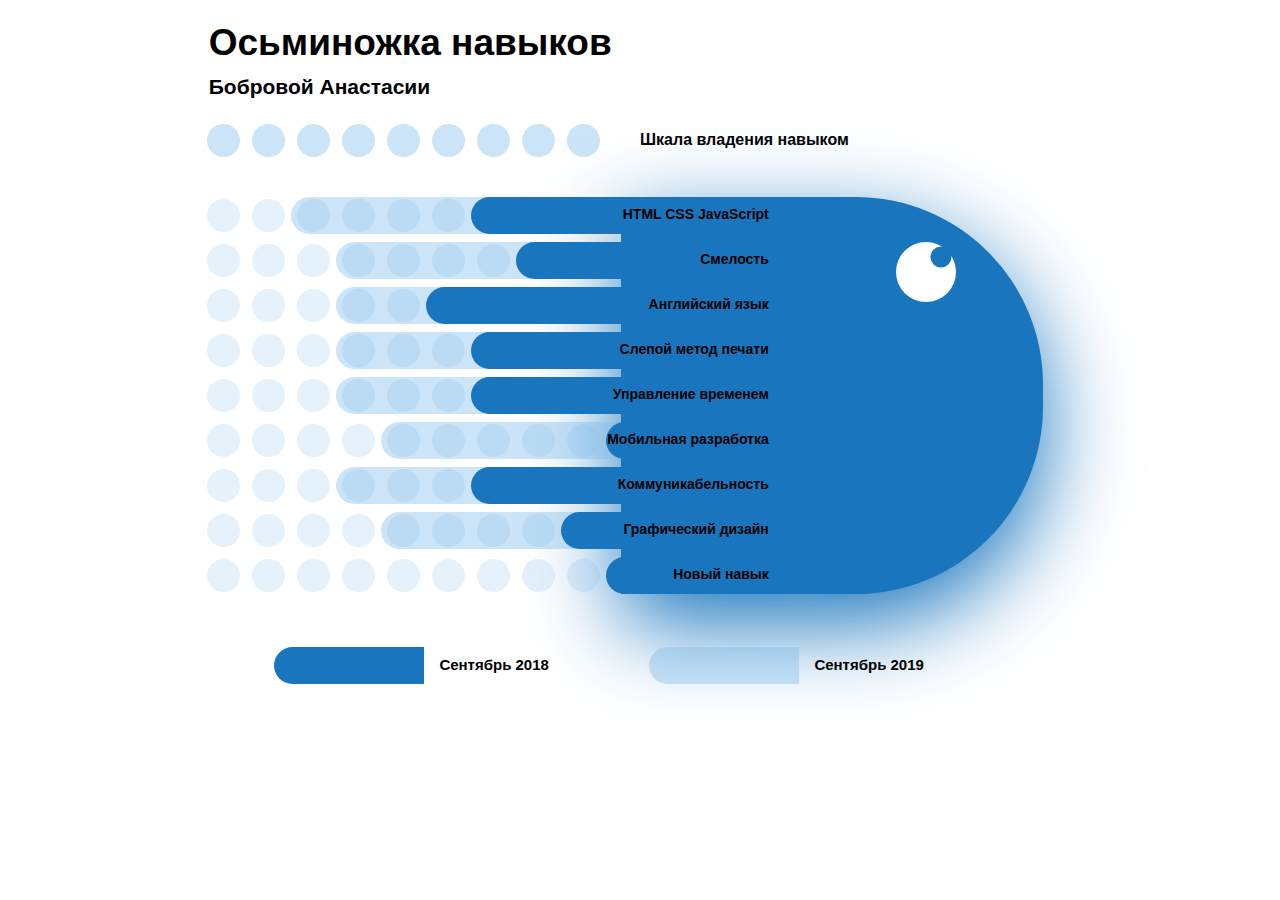
<file: index.html>
<!DOCTYPE html>
<html lang = "ru">
<head>
	<meta charset="utf-8">
	<title>Octopus</title>
	<link rel ="stylesheet" href = "css/main.css">
</head>
<body>

<div style="position:relative;margin-left: auto;margin-right: auto;width:62.5em;height: 45em;font-size: 15px;">
<div style="position:relative; margin-top: 2em; left:2.5em;width: 30em; height: 5em; ">
	<p style="font-size: 37px; line-height: 26px; padding-bottom: 10px;"><span style="font-family: Arial; letter-spacing: 0px; font-weight: 700; font-style: normal;">Осьминожка навыков</span></p>
	<p style="font-size: 21px; line-height: 42px; padding-bottom: 0px;"><span style="font-family: Arial; letter-spacing: 0px; font-weight: 700; font-style: normal;">Бобровой Анастасии</span></p>
</div>

<div style="position: relative;width:62.5em;height:3.1em;">
	<div class="skill-scale" style="position: absolute;top:1.87em;"></div>
	<p style="font-size: 16px; line-height: 22px;"><span style="position: relative;top:1.5em;left:50%;font-family: Arial; letter-spacing: 0px; font-weight: 600; font-style: normal;">Шкала владения навыком</span></p>
</div>

<div class="octopus">
	<div class="octopus-head">
    	<div class="octopus-head__eye"></div>
    </div>
    <div style="position:relative; width:40.5em; height: 3em;">
    	<div class="skil1" style="width:32.5em;"></div>
		<div class="skil2"></div>
		<div class="skill-scale-octopus" style="width:20.5em;"><span class="skills">HTML CSS JavaScript</span></div>
	</div>
	<div style="position:relative; width:40.5em; height: 3em;">
    	<div class="skil1" style="width:29.5em;"></div>
		<div class="skil2"></div>
		<div class="skill-scale-octopus" style="width:17.5em;"><span class="skills">Смелость</span></div>
	</div>
	<div style="position:relative; width:40.5em; height: 3em;">
    	<div class="skil1" style="width:29.5em;"></div>
		<div class="skil2"></div>
		<div class="skill-scale-octopus" style="width:23.5em;"><span class="skills">Английский язык</span></div>
	</div>
	<div style="position:relative; width:40.5em; height: 3em;">
    	<div class="skil1" style="width:29.5em;"></div>
		<div class="skil2"></div>
		<div class="skill-scale-octopus" style="width:20.5em;"><span class="skills">Слепой метод печати</span></div>
	</div>
	<div style="position:relative; width:40.5em; height: 3em;">
    	<div class="skil1" style="width:29.5em;"></div>
		<div class="skil2"></div>
		<div class="skill-scale-octopus" style="width:20.5em;"><span class="skills">Управление временем</span></div>
	</div>
	<div style="position:relative; width:40.5em; height: 3em;">
    	<div class="skil1" style="width:26.5em;"></div>
		<div class="skil2"></div>
		<div class="skill-scale-octopus" style="width:11.5em;"><span class="skills">Мобильная разработка</span></div>
	</div>
	<div style="position:relative; width:40.5em; height: 3em;">
    	<div class="skil1" style="width:29.5em;"></div>
		<div class="skil2"></div>
		<div class="skill-scale-octopus" style="width:20.5em;"><span class="skills">Коммуникабельность</span></div>
	</div>
	<div style="position:relative; width:40.5em; height: 3em;">
    	<div class="skil1" style="width:26.5em;"></div>
		<div class="skil2"></div>
		<div class="skill-scale-octopus" style="width:14.5em;"><span class="skills">Графический дизайн</span></div>
	</div>
	<div style="position:relative; width:40.5em; height: 3em;">
    	<div class="skil1" style="width:8.5em;"></div>
		<div class="skil2"></div>
		<div class="skill-scale-octopus" style="width:11.5em;"><span class="skills">Новый навык</span></div>
	</div>
</div>

<div style="width:50em;position: relative;left:6.875em;margin-top:3em;">      
	<div class="skill-scale-octopus" style="width:150px;position: absolute; top:2em; left: 0;"></div>
  	<p style="position: absolute; left:11em;top:2.7em;"><span style="font-family: Arial;font-weight: 600;"> Сентябрь 2018</span></p>
  	<div class="skil1" style="width:150px;position: absolute; top:2em; left: 25em;"></div>
  	<p style="position:absolute; left:36em;top:2.7em;"><span style="font-family: Arial;font-weight: 600;"> Сентябрь 2019</span></p>
</div>
</div>

</body>
</html>
</file>
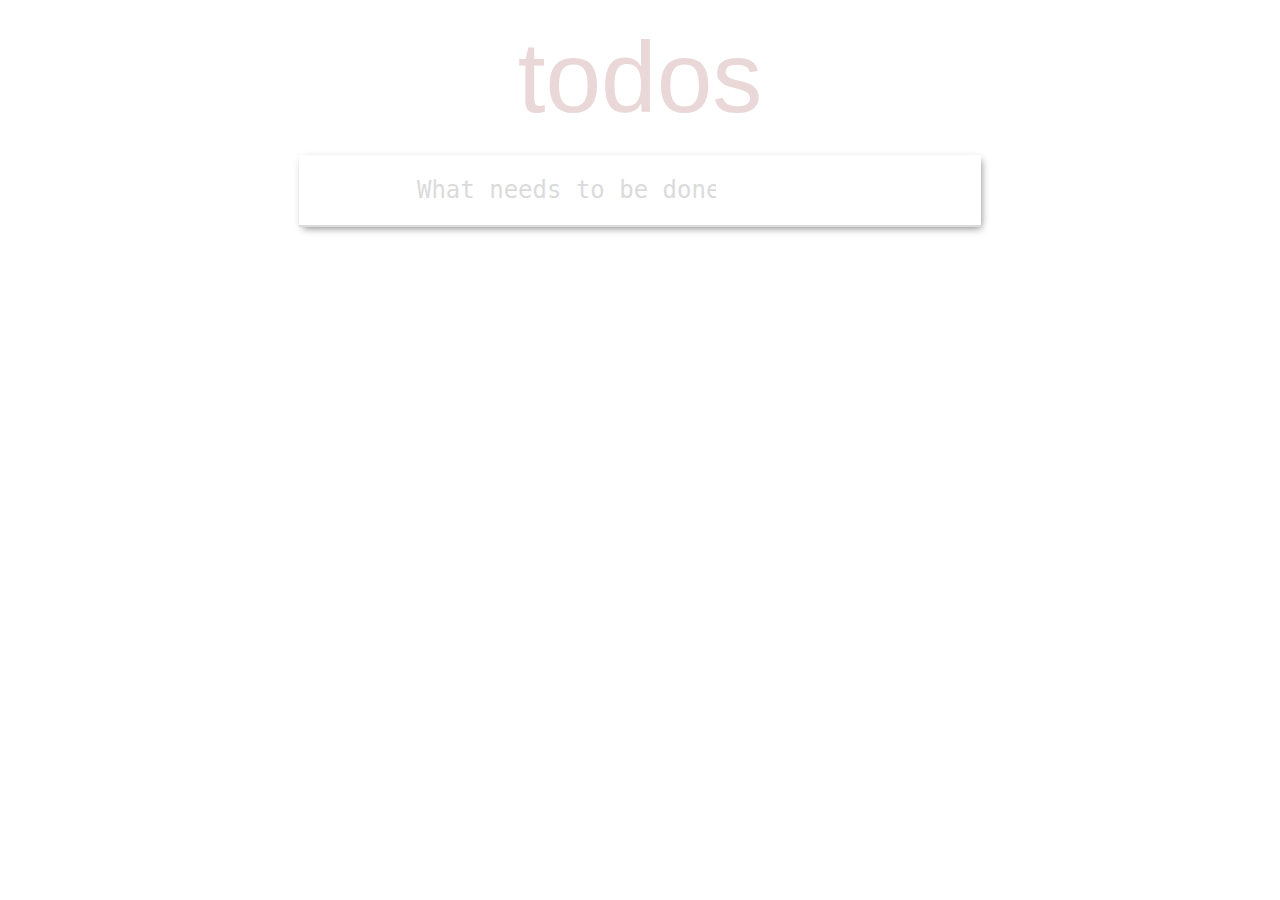
<file: todo/index.html>
<!DOCTYPE html>
<html lang="en">
<head>
  <meta charset="UTF-8">
  <title>ToDo</title>
  <link rel="stylesheet" type="text/css" href="style.css">
  <script type="text/javascript" src="script.js"></script>
</head>
<body>
<section class="todo-Page">
    <h1 class="headline">todos</h1>
  <div class="main">
    <div class="main__header js-main__header">
      <div class="checked-items">&#709</div>
      <textarea wrap="off" class="main__input-area js-input-text" placeholder="What needs to be done?"></textarea>
    </div>
  <ul class="main__task-list" id="listTask">
    <li class="list-footer js-list-footer">
    	<span class="footer-item item-select active-task"></span>
        <span class="footer-item bookmarks js-bookmarks activeBord">All</span>
        <span class="footer-item bookmarks js-bookmarks">Active</span>
        <span class="footer-item bookmarks js-bookmarks">Completed</span>
      <span class="footer-item delete-completed">Clear completed</span>
    </li>
  </ul>
  </div>
</section>
</body>
</html>
</file>
<file: css/main.css>
html, body, div, span, applet, object, iframe,
h1, h2, h3, h4, h5, h6, p, blockquote, pre,
a, abbr, acronym, address, big, cite, code,
del, dfn, em, img, ins, kbd, q, s, samp,
small, strike, strong, sub, sup, tt, var,
b, u, i, center,
dl, dt, dd, ol, ul, li,
fieldset, form, label, legend,
table, caption, tbody, tfoot, thead, tr, th, td,
article, aside, canvas, details, embed,
figure, figcaption, footer, header, hgroup,
menu, nav, output, ruby, section, summary,
time, mark, audio, video {
  margin: 0;
  padding: 0;
  border: 0;
  font-size: 100%;
  font: inherit;
  vertical-align: baseline;
}
/* HTML5 display-role reset for older browsers */
article, aside, details, figcaption, figure,
footer, header, hgroup, menu, nav, section {
  display: block;
}
body {
  line-height: 1;
}
ol, ul {
  list-style: none;
}
blockquote, q {
  quotes: none;
}
blockquote:before, blockquote:after,
q:before, q:after {
  content: '';
  content: none;
}
table {
  border-collapse: collapse;
  border-spacing: 0;
}
.octopus {
  position: relative;
  margin-top:3em;
  width: 62.5em;
  height: 25em;
}
.octopus-head {
    width: 28.125em;
    height: 26.5em;
    background: #1976be;
    border-radius: 0 12.5em 12.5em 0;
    position: absolute;
    left:30em;
    box-shadow: 0 2em 6em #1976be
}

.octopus-head__eye {
  display: inline-block;
  right:10%;
  margin: 3em 3em 0 5em;
  width: 4em;
  height: 4em;
  border-radius: 50%;
  vertical-align: middle;
  background:#1976be;
  position: absolute;
  /*box-shadow: 0 0 0 1em white inset;*/
  box-shadow: 1em -1em 0 1.3em white inset
  
  }

.skills {
  top:10px;
  right:10px;
  position: absolute;
  font-family: Arial; 
  letter-spacing: 0px; 
  font-weight: 600; 
  font-style: normal;
  font-size: 14px;
}
.skill-scale{
  border-radius: 50%;
  box-shadow:
    27em 0 0 .6em rgba(124, 187, 235, 0.4),
    24em 0 0 .6em rgba(124, 187, 235, 0.4),
    21em 0 0 .6em rgba(124, 187, 235, 0.4),
    18em 0 0 .6em rgba(124, 187, 235, 0.4),
    15em 0 0 .6em rgba(124, 187, 235, 0.4),
    12em 0 0 .6em rgba(124, 187, 235, 0.4),
    9em 0 0 .6em rgba(124, 187, 235, 0.4),
    6em 0 0 .6em rgba(124, 187, 235, 0.4),
    3em 0 0 .6em rgba(124, 187, 235, 0.4);
  width: 1em;
  height: 1em;
  position: absolute;
  top:.7em;
  }

.skill-scale-octopus{
    width: 20em;
    height: 2.5em;
    background:#1976be;
    border-radius: 100px 0 0 100px;
    position: absolute;
    right: 0;
    
  }

.skil1{
    height: 2.5em;
    background:rgba(124, 187, 235, 0.4);
    border-radius: 6.25em 0 0 6.25em;
    position: absolute;
    right:0;
}

.skil2{
  border-radius: 50%;
  box-shadow:
    27em 0 0 .6em rgba(124, 187, 235, 0.2),
    24em 0 0 .6em rgba(124, 187, 235, 0.2),
    21em 0 0 .6em rgba(124, 187, 235, 0.2),
    18em 0 0 .6em rgba(124, 187, 235, 0.2),
    15em 0 0 .6em rgba(124, 187, 235, 0.2),
    12em 0 0 .6em rgba(124, 187, 235, 0.2),
    9em 0 0 .6em rgba(124, 187, 235, 0.2),
    6em 0 0 .6em rgba(124, 187, 235, 0.2),
    3em 0 0 .6em rgba(124, 187, 235, 0.2);
  width: 1em;
  height: 1em;
  position: absolute;
  top:.75em;

}
</file>
<file: todo/style.css>
body {
  margin: 0;
  padding: 0;
  font: 8px 'Helvetica Neue', Helvetica, Arial, sans-serif;
  color: #4d4d4d;
  font-weight: 300;
}

.todo-Page {
  text-align: center;
}

.headline {
  font-size: 100px;
  color: #ead7d7;
  font-weight: 300;
  margin: 20px;
}

.main {
  box-shadow: 2px 3px 8px -2px gray;
  width: 681.92px;
  margin: 0 auto;
}

.main__header {
  position: relative;
  width: 681.92px;
  height: 70px;
  cursor: text;
}

.checked-items {
  display: none;
  position: absolute;
  top: 20px;
  left: 25px;
  font-size: 30px;
  color: #dbdbdb;
  cursor: default;
}

.checked-items.active {
  color: #4d4d4d;
}

.checked-items:hover {
  color: #4d4d4d;
}

.main__input-area {
  position: absolute;
  top: 0;
  left: 76.92px;
  padding: 20px 10px 20px 40px;
  border-color: transparent;
  height: inherit;
  resize: none;
  font-size: 24px;
  color: #444444;
  overflow: hidden;
  box-sizing: border-box;
}

.main__input-area:focus {
  outline: none;
}

.main__input-area::placeholder {
  color: #dbdbdb;
}

.main__task-list {
  list-style: none;
  border: 1px solid #dbdbdb;
  margin: 0;
  padding: 0;
  box-sizing: border-box;
}

.task-list_text {
  width: 550px;
  min-height: 30px;
  word-wrap: break-word;
  line-height: 30px;
  text-align: left;
  padding: 15px 10px 15px 15px;
}

.list-item {
  position: relative;
  display: flex;
  align-items: center;
  width: 681.92px;
  min-height: 60px;
  border-top: 1px solid #dbdbdb;
  margin: 0;
  box-sizing: border-box;
  font-size: 20px;
}

.list-item:hover .btnDel {
	opacity: .4;
}

.text-editing {
  box-shadow: inset 1px -1px 3px 0 #dbdbdb;
  border: 1px solid #4d4d4d;
  min-height: 60px;
  font-size: 20px;
  margin-left: 54px;
  width: inherit;
  box-sizing: border-box;
  padding-left: 20px;
  color: #4d4d4d;
}

.text-editing:focus {
  outline: none;
}

.list-footer {
  display: none;
  position: relative;
  width: 681.92px;
  height: 45px;
  border-top: 1px solid #dbdbdb;
  margin: 0;
  box-sizing: border-box;
  font-size: 16px;
  line-height: 24px;
}

.list-footer.active {
	display: block;
}

.list-checkbox {
  position: absolute;
  top: 50%;
  left: 0;
  z-index: -1;
  opacity: 0;
  margin: 10px 0 0 20px;
}

.list-checkbox + label {
  position: relative;
  left: 0;
  top: 0;
  padding: 0 0 0 60px;
  float: left;
}

.list-checkbox + label:before {
  content: '';
  position: absolute;
  top: -18px;
  left: 10px;
  width: 35px;
  height: 35px;
  border-radius: 50%;
  border: 1px solid #dbdbdb;
}

.list-checkbox + label:after {
  content: '';
  position: absolute;
  top: -18px;
  left: 19px;
}

.list-checkbox:checked + label:before {
  background: #fff;
  border-color: rgba(93, 194, 175, 0.5);;

}
.list-checkbox:checked + label:after {
  content: '\2713';
  color: #5dc2af;
  font-size: 26px;
}

input[type="checkbox"]:checked ~ span {
  color: gray;
  text-decoration: line-through;
}

.button-add {
  position: absolute;
  top: 100px;
  left: 250px;
  width: 120px;
  height: 40px;
  border-radius: 5px;
  border: 1px solid gray;
  cursor: pointer;
  line-height: 40px;
  color: white;
  text-transform: uppercase;
  background-color: #ead7d7;
}

.btnDel {
  position: absolute;
  right: 10px;
  bottom: 7px;
  width: 26px;
  height: 26px;
  opacity: 0;
  padding: 10px;
}

.btnDel:hover {
	opacity: 1;
}

.btnDel:before, .btnDel:after {
  position: absolute;
  bottom: 10px;
  right: 20px;
  content: ' ';
  height: 26px;
  width: 3px;
  background-color: #e27171;
}

.btnDel:before {
  transform: rotate(45deg);
}

.btnDel:after {
  transform: rotate(-45deg);
}

.footer-item {
	color: #7f7e7e;
	margin: 10px;
	float: left;
}

.item-select {
	margin-left: 20px;
	margin-right: 150px;
}

.bookmarks {
	box-sizing: border-box;
	border: 1px solid transparent;
	border-radius: 3px;
	padding: 2px 6px;
	margin: 6px;
  cursor: pointer;
}

.activeBord {
  border: 1px solid #ead7d7;
}

.bookmarks:hover {
	border: 1px solid #ead7d7;
}

.delete-completed {
  display: none;
  float: right;
  cursor: pointer;
  padding: 0 10px;
}

.delete-completed:hover {
  text-decoration: underline;
}
</file>
